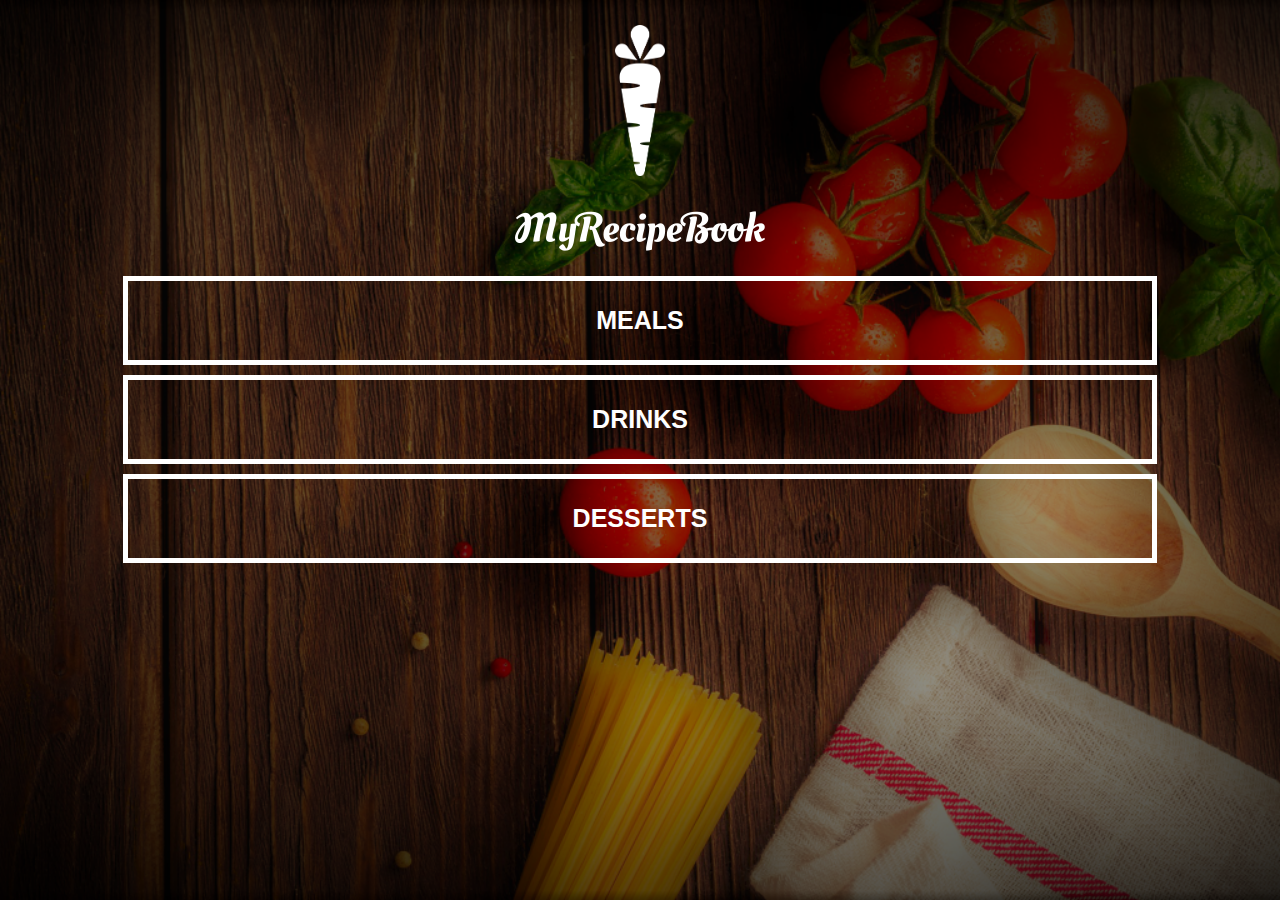
<file: index.html>
<!DOCTYPE html>
<html>
    <head>
        <title>MY RECIPE BOOK</title>
        <link rel="stylesheet" href="style.css"/>
    </head>
    
    <body class="body-home">
        <div id="home">
            
            <img src="images/logo-img.png" id="home-logo-img">
            <img src="images/logo-text.png" id="home-logo-text">
            
            <div class="home-menu">
                
                <a href="meals.html" class="home-menu-item">
                <p>Meals</p>
                    
                </a>
                
                 <a href="drinks.html" class="home-menu-item">
                <p>Drinks</p>
                </a>
                
                 <a href="desserts.html" class="home-menu-item">
                <p>Desserts</p>
                </a>
            
            </div>
            
        </div>
    </body>
</html>
</file>
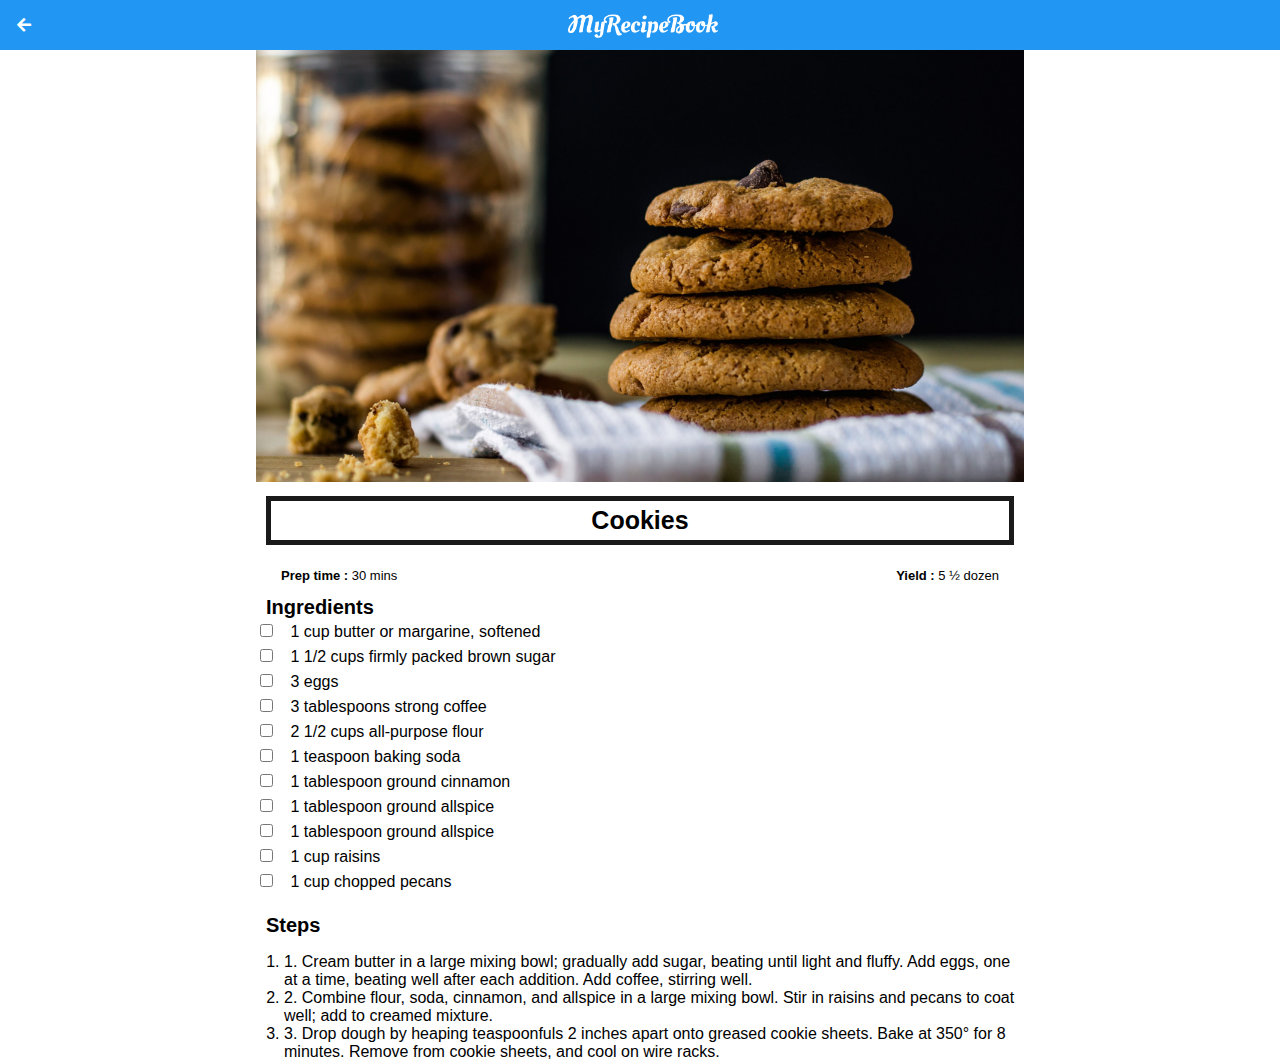
<file: cookies.html>
<!DOCTYPE html>
<html>
    <head>
        <title>MY RECIPE BOOK | Meals | Cookies</title>
        <link rel="stylesheet" href="style.css"/>
        <link rel="stylesheet"href="fontAwesome/css/all.css"/>
    </head>
    
    <body class="body-recipes">
        
        <div class="header">
            <a href="meals.html">
                <i class="fas fa-arrow-left"></i>
            </a>
            
            <img src="images/logo-text.png">
        </div>
        
        <div id="recipe">
            
            <div class="recipe-details">
                <img src="images/cookies.png">
                
                <h1> Cookies </h1>
                 
                <div class="recipe-details-info">
                    
                    <p><b>Prep time : </b> 30 mins</p>
                    <p style="float: right;"><b>Yield : </b> 5 ½ dozen </p>
                </div>
                
                <div class="recipe-details-ingredients">
                    <h2>Ingredients</h2>
                
                    <input id="check-01" type="checkbox">
                    <label for="check-01">1 cup butter or margarine, softened</label>
                    <br>
                    <input id="check-02" type="checkbox">
                    <label for="check-02">1 1/2 cups firmly packed brown sugar</label>
                    <br>
                    <input id="check-03" type="checkbox">
                    <label for="check-03">3 eggs</label>
                    <br>
                    <input id="check-04" type="checkbox">
                    <label for="check-04">3 tablespoons strong coffee</label>
                    <br>
                    <input id="check-05" type="checkbox">
                    <label for="check-05">2 1/2 cups all-purpose flour</label>
                    <br>
                    <input id="check-06" type="checkbox">
                    <label for="check-06">1 teaspoon baking soda</label>
                    <br>
                    <input id="check-07" type="checkbox">
                    <label for="check-07">1 tablespoon ground cinnamon</label>
                    <br>
                    <input id="check-08" type="checkbox">
                    <label for="check-08">1 tablespoon ground allspice</label>
                    <br>
                    <input id="check-09" type="checkbox">
                    <label for="check-09">1 tablespoon ground allspice</label>
                    <br>
                    <input id="check-10" type="checkbox">
                    <label for="check-10">1 cup raisins</label>
                    <br>
                    <input id="check-11" type="checkbox">
                    <label for="check-11">1 cup chopped pecans</label>
                    <br>
                </div>
                
                <div class="recipe-details-steps">
                    <h2>Steps</h2>
                    
                    <ol>
                        <li>1.	Cream butter in a large mixing bowl; gradually add sugar, beating until light and fluffy. Add eggs, one at a time, beating well after each addition. Add coffee, stirring well.</li>
                        <li>2.	Combine flour, soda, cinnamon, and allspice in a large mixing bowl. Stir in raisins and pecans to coat well; add to creamed mixture.</li>
                        <li>3.	Drop dough by heaping teaspoonfuls 2 inches apart onto greased cookie sheets. Bake at 350° for 8 minutes. Remove from cookie sheets, and cool on wire racks.</li>
                    </ol>
                </div>
                
             </div>
            
        </div>
    </body>
</html>
</file>
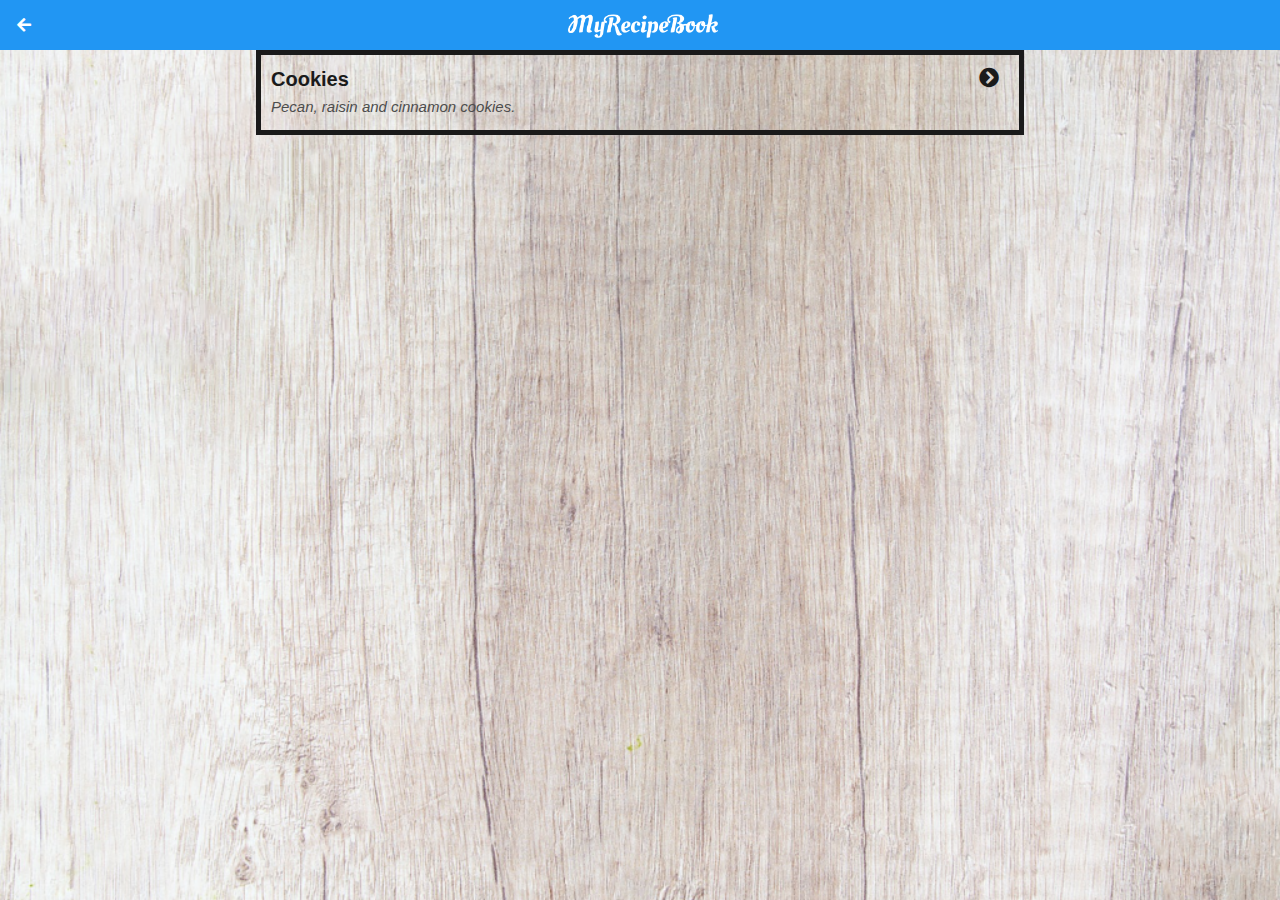
<file: desserts.html>
<!DOCTYPE html>
<html>
    <head>
        <title>MY RECIPE BOOK | Desserts</title>
        <link rel="stylesheet" href="style.css"/>
        <link rel="stylesheet"href="fontAwesome/css/all.css"/>
    </head>
    
    <body class="body-meals">
        
        <div class="header">
            <a href="index.html">
                <i class="fas fa-arrow-left"></i>
            </a>
            
            <img src="images/logo-text.png">
        </div>
        
        <div id="meals">
            
            <div class="meals-list">
            
                <a href="cookies.html">
                    <div class="meals-list-item">
                        <h1>Cookies<i class="fas fa-chevron-circle-right"></i></h1>
                        
                        <p>Pecan, raisin and cinnamon cookies.</p>
                    
                    </div>
                
                </a>
            
            </div>
            
        </div>
    </body>
</html>
</file>
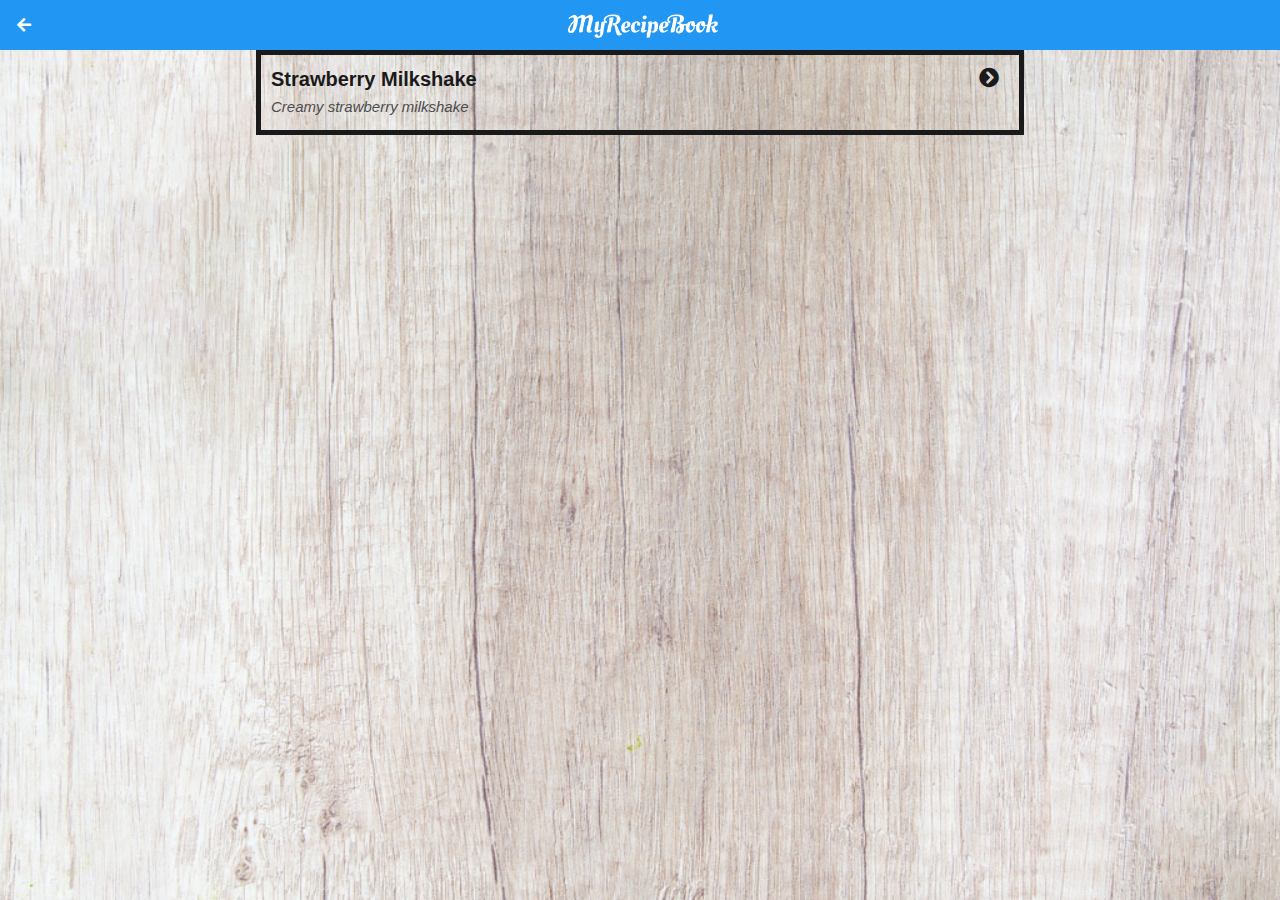
<file: drinks.html>
<!DOCTYPE html>
<html>
    <head>
        <title>MY RECIPE BOOK | Drinks</title>
        <link rel="stylesheet" href="style.css"/>
        <link rel="stylesheet"href="fontAwesome/css/all.css"/>
    </head>
    
    <body class="body-meals">
        
        <div class="header">
            <a href="index.html">
                <i class="fas fa-arrow-left"></i>
            </a>
            
            <img src="images/logo-text.png">
        </div>
        
        <div id="meals">
            
            <div class="meals-list">
            
                <a href="milkshake.html">
                    <div class="meals-list-item">
                        <h1>Strawberry Milkshake<i class="fas fa-chevron-circle-right"></i></h1>
                        
                        <p>Creamy strawberry milkshake</p>
                    
                    </div>
                
                </a>
            
            </div>
            
        </div>
    </body>
</html>
</file>
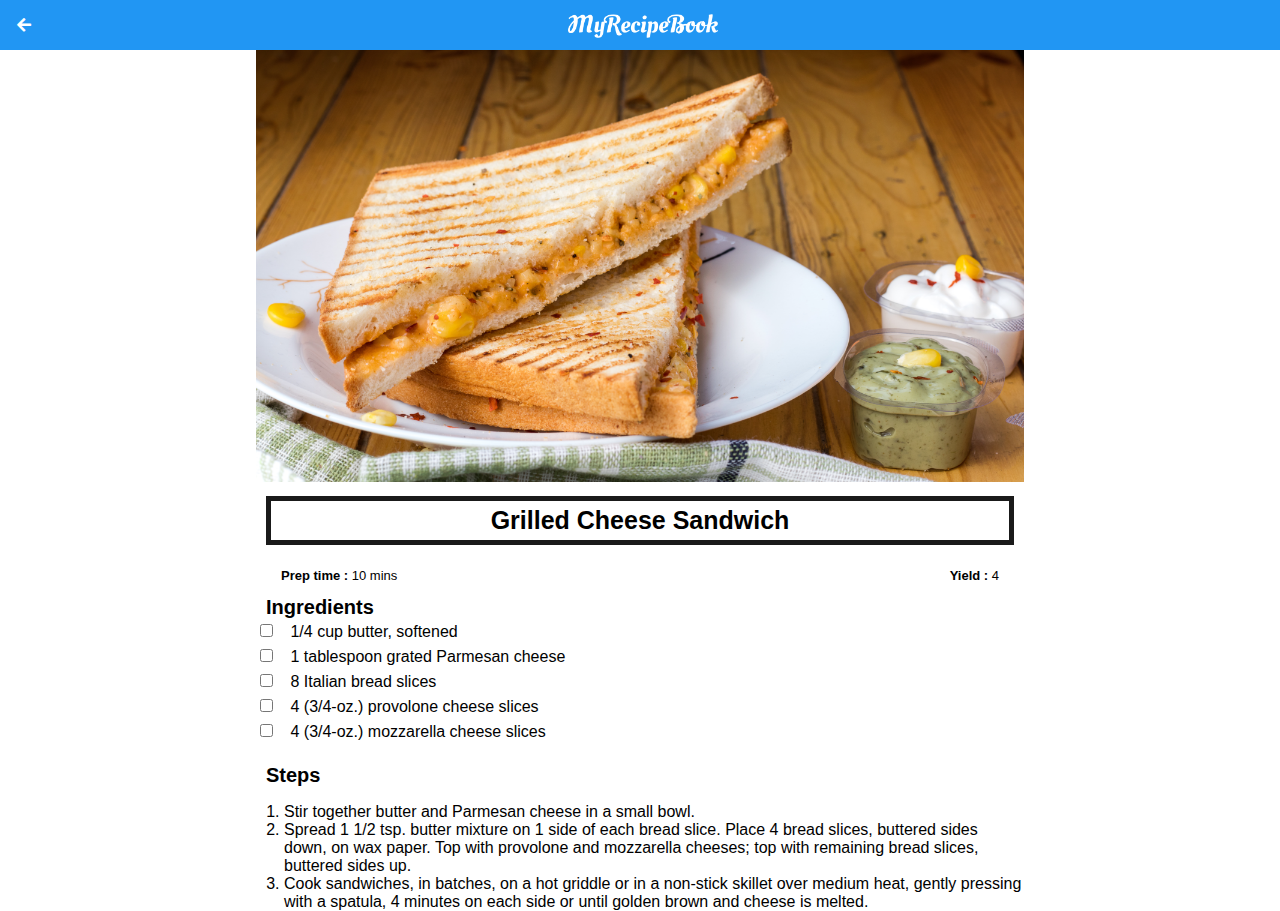
<file: grilledCheese.html>
<!DOCTYPE html>
<html>
    <head>
        <title>MY RECIPE BOOK | Meals | Grilled Cheese</title>
        <link rel="stylesheet" href="style.css"/>
        <link rel="stylesheet"href="fontAwesome/css/all.css"/>
    </head>
    
    <body class="body-recipes">
        
        <div class="header">
            <a href="meals.html">
                <i class="fas fa-arrow-left"></i>
            </a>
            
            <img src="images/logo-text.png">
        </div>
        
        <div id="recipe">
            
            <div class="recipe-details">
                <img src="images/grilledCheese.png">
                
                <h1>Grilled Cheese Sandwich</h1>
                 
                <div class="recipe-details-info">
                    
                    <p><b>Prep time : </b> 10 mins</p>
                    <p style="float: right;"><b>Yield : </b> 4</p>
                </div>
                
                <div class="recipe-details-ingredients">
                    <h2>Ingredients</h2>
                
                    <input id="check-01" type="checkbox">
                    <label for="check-01">1/4 cup butter, softened</label>
                    <br>
                    <input id="check-02" type="checkbox">
                    <label for="check-02">1 tablespoon grated Parmesan cheese</label>
                    <br>
                    <input id="check-03" type="checkbox">
                    <label for="check-03">8 Italian bread slices</label>
                    <br>
                    <input id="check-04" type="checkbox">
                    <label for="check-04">4 (3/4-oz.) provolone cheese slices</label>
                    <br>
                    <input id="check-05" type="checkbox">
                    <label for="check-05">4 (3/4-oz.) mozzarella cheese slices</label>
                </div>
                
                <div class="recipe-details-steps">
                    <h2>Steps</h2>
                    
                    <ol>
                        <li>Stir together butter and Parmesan cheese in a small bowl.</li>
                        <li>Spread 1 1/2 tsp. butter mixture on 1 side of each bread slice. Place 4 bread slices, buttered sides down, on wax paper. Top with provolone and mozzarella cheeses; top with remaining bread slices, buttered sides up.</li>
                        <li>Cook sandwiches, in batches, on a hot griddle or in a non-stick skillet over medium heat, gently pressing with a spatula, 4 minutes on each side or until golden brown and cheese is melted.</li>
                    </ol>
                </div>
                
             </div>
            
        </div>
    </body>
</html>
</file>
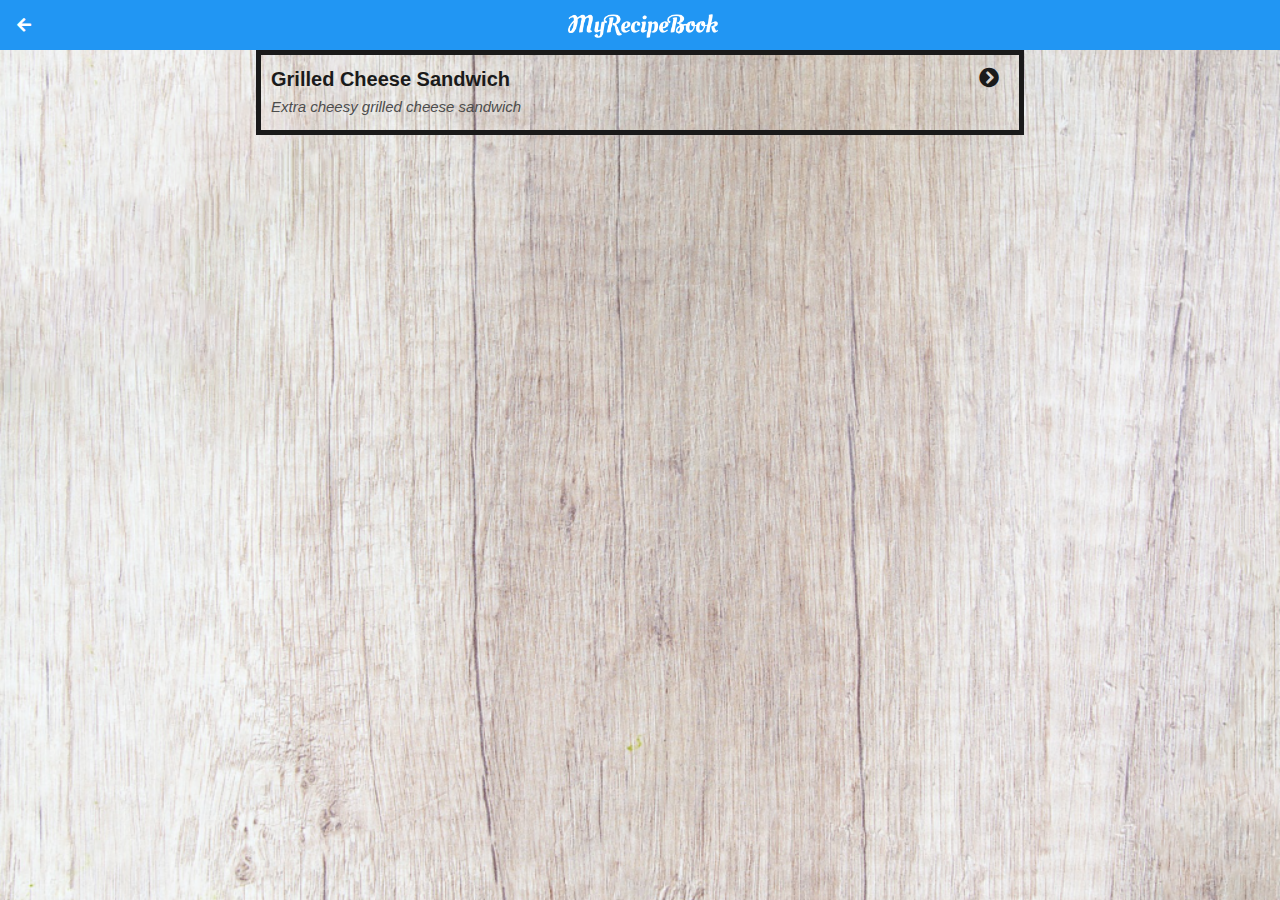
<file: meals.html>
<!DOCTYPE html>
<html>
    <head>
        <title>MY RECIPE BOOK | Meals</title>
        <link rel="stylesheet" href="style.css"/>
        <link rel="stylesheet"href="fontAwesome/css/all.css"/>
    </head>
    
    <body class="body-meals">
        
        <div class="header">
            <a href="index.html">
                <i class="fas fa-arrow-left"></i>
            </a>
            
            <img src="images/logo-text.png">
        </div>
        
        <div id="meals">
            
            <div class="meals-list">
            
                <a href="grilledCheese.html">
                    <div class="meals-list-item">
                        <h1>Grilled Cheese Sandwich<i class="fas fa-chevron-circle-right"></i></h1>
                        
                        <p>Extra cheesy grilled cheese sandwich</p>
                    
                    </div>
                
                </a>
            
            </div>
            
        </div>
    </body>
</html>
</file>
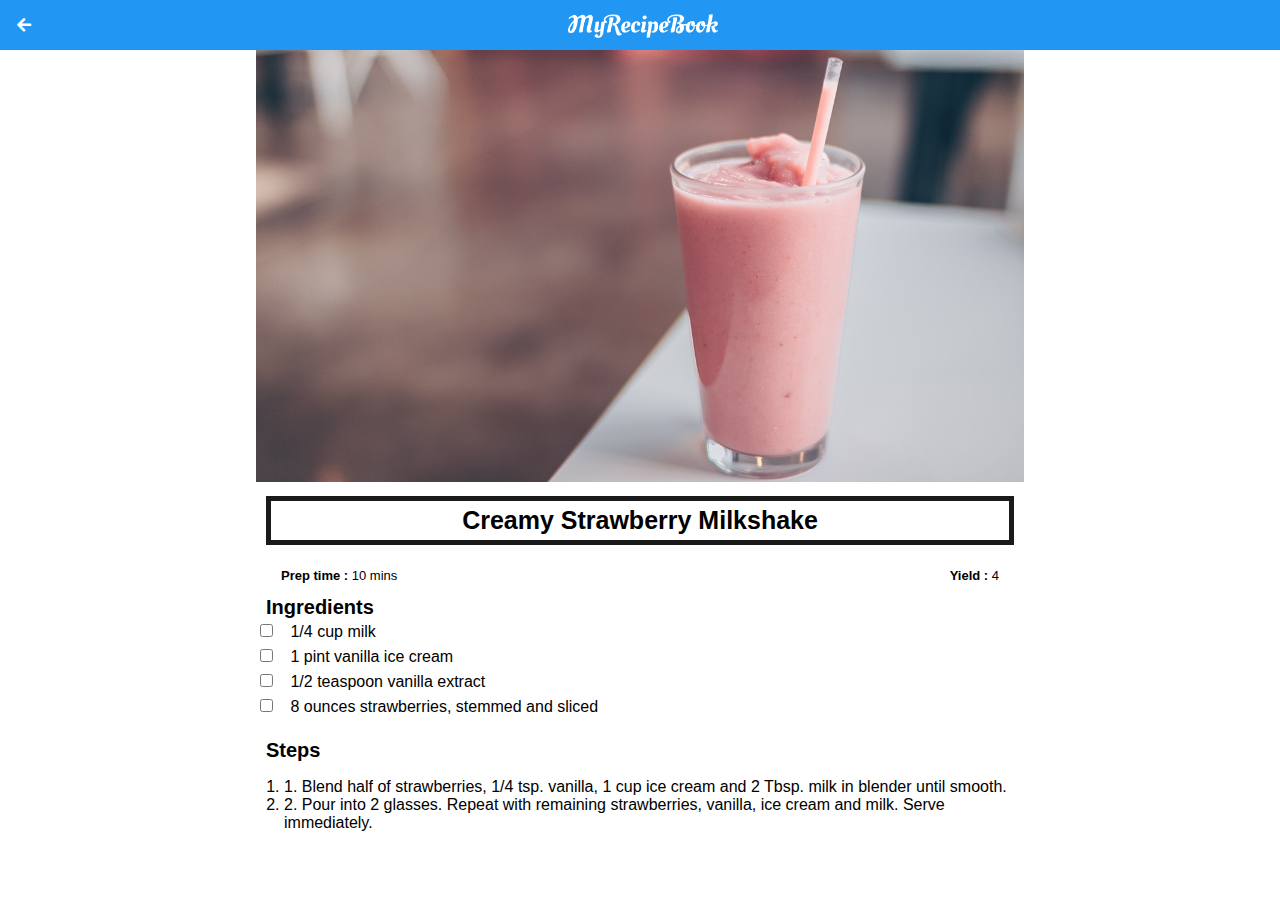
<file: milkshake.html>
<!DOCTYPE html>
<html>
    <head>
        <title>MY RECIPE BOOK | Meals | Strawberry Milkshake</title>
        <link rel="stylesheet" href="style.css"/>
        <link rel="stylesheet"href="fontAwesome/css/all.css"/>
    </head>
    
    <body class="body-recipes">
        
        <div class="header">
            <a href="meals.html">
                <i class="fas fa-arrow-left"></i>
            </a>
            
            <img src="images/logo-text.png">
        </div>
        
        <div id="recipe">
            
            <div class="recipe-details">
                <img src="images/strawberryMilkshake.png">
                
                <h1>Creamy Strawberry Milkshake</h1>
                 
                <div class="recipe-details-info">
                    
                    <p><b>Prep time : </b> 10 mins</p>
                    <p style="float: right;"><b>Yield : </b> 4</p>
                </div>
                
                <div class="recipe-details-ingredients">
                    <h2>Ingredients</h2>
                
                    <input id="check-01" type="checkbox">
                    <label for="check-01">1/4 cup milk</label>
                    <br>
                    <input id="check-02" type="checkbox">
                    <label for="check-02">1 pint vanilla ice cream</label>
                    <br>
                    <input id="check-03" type="checkbox">
                    <label for="check-03">1/2 teaspoon vanilla extract</label>
                    <br>
                    <input id="check-04" type="checkbox">
                    <label for="check-04">8 ounces strawberries, stemmed and sliced</label>
                    <br>
                </div>
                
                <div class="recipe-details-steps">
                    <h2>Steps</h2>
                    
                    <ol>
                        <li>1.	Blend half of strawberries, 1/4 tsp. vanilla, 1 cup ice cream and 2 Tbsp. milk in blender until smooth.</li>
                        <li>2.	Pour into 2 glasses. Repeat with remaining strawberries, vanilla, ice cream and milk. Serve immediately.</li>
                    </ol>
                </div>
                
             </div>
            
        </div>
    </body>
</html>
</file>
<file: style.css>
html{
    height: 100%;
}

body{
    font-family: sans-serif;
    
    margin: 0;
    padding: 0;
    
    height: 100%;
}

.body-home{
    background-image: url('images/background-01-port.png');
    background-position: center;
    background-attachment: fixed;
    background-repeat: no-repeat;
    background-size: cover;
}

.body-meals{
    background-image: url('images/background-02-port.png');
    background-position: center;
    background-attachment: fixed;
    background-repeat: no-repeat;
    background-size: cover;
}

/*============== CUSTOM CHECKBOXES ========*/

input[type=checkbox] {
    display: inline-block;
}

input[type=checkbox] + label:before {
    font-family: FontAwesome;
    display: none;
    
    content: "\f0c8";
    letter-spacing: 10px;
    font-size: 20px;
}

input[type=checkbox] :checked + label:before {
    content: "\f14a";
}

/*============ HEADER ==========*/

.header {
    background-color: #2196f3;
    
    width: 100%;
    height: 50px;
    top: 0;
    
    position: fixed;
    overflow: hidden;
    
    text-align: center;
}

.header i {
    float: left;
    padding: 17px 0px 0px 17px;
    color: #ffffff;
}

.header img {
    width: 150px;
    padding-top: 14px;
    padding-right: 25px;
}

/*============ HOME PAGE ==========*/

#home-logo-img {
    width: 50px;
    display: block;
    margin: auto;
    padding: 25px 10px 10px 10px; 
}

#home-logo-text {
    width: auto;
    display: block;
    margin: auto;
    padding: 25px;
}

/*======= HOME PAGE MENU =======*/

.home-menu-item{
    text-decoration: none;
    text-transform: uppercase;
    
    color: white;
    font-size: 25px;
    font-weight: bold;
    text-align: center;
    border: 5px solid white;
    
    display: block;
    margin: auto;
    margin-bottom: 10px;
    width: 80%;
}

/*============ MEALS PAGE ==========*/

#meals {
    padding-top: 50px;
}

/*======= MEALS PAGE MENU =======*/

.meals-list a {
    text-decoration: none;
}

.meals-list-item {
    border: 5px solid #1a1a1a;
    margin: 10px:
}

.meals-list-item h1 {
    font-weight: bold;
    font-size: 20px;
    color: #1a1a1a;
    padding-left: 10px;
}

.meals-list-item i {
    float: right;
    color: #1a1a1a;
    padding-right: 20px;
}

.meals-list-item p{
    font-size: 15px;
    font-style: italic;
    color: #4d4d4d;
    margin-top: -7px;
    padding-left: 10px;
}

/*============ RECIPE PAGE ==========*/

#recipe {
    padding-top: 50px;
}

/*====== RECIPE DETAILS ======*/

.recipe-details img {
    width: 100%;
}

.recipe-details h1{
    font-size: 25px;
    text-align: center;
    border: 5px solid #1a1a1a;
    margin: 10px;
    padding: 5px;
}

.recipe-details h2 {
    font-size: 20px;
    text-align: left;
    margin: 0;
    margin-left: 10px;
}

.recipe-details-info {
margin-left: 25px;
margin-right: 25px;
}

.recipe-details-info p {
    font-size: 13px;
    display: inline-block;
}

.recipe-details-ingredients label {
    line-height: 25px;
    margin-left: 10px;
}

.recipe-details-steps {
    padding-top: 20px;
}

.recipe-details-steps ol {
    padding-left: 28px;
}

/*============== RESPONSIVE LAYOUT ============*/

@media only screen and (min-width: 600px) {
    #meals{
        width: 80%;
        margin: auto;
    }
    
    #recipe {
        width: 80%;
        margin: auto;
    }  
}

@media only screen and (min-width: 1000px) {
    #meals{
        width: 60%;
        margin: auto;
    }
    
    #recipe {
        width: 60%;
        margin: auto;
    }  
}

@media only screen and (min-width: 1500px) {
    #meals{
        width: 40%;
        margin: auto;
    }
    
    #recipe {
        width: 40%;
        margin: auto;
    }  
}

@media only screen and (min-width: 720px) {
    .body-home{
        background-image: url("images/background-01-land.png");
    }
    .body-meals{
        background-image: url(images/background-02-land.png);
    }
}
</file>
